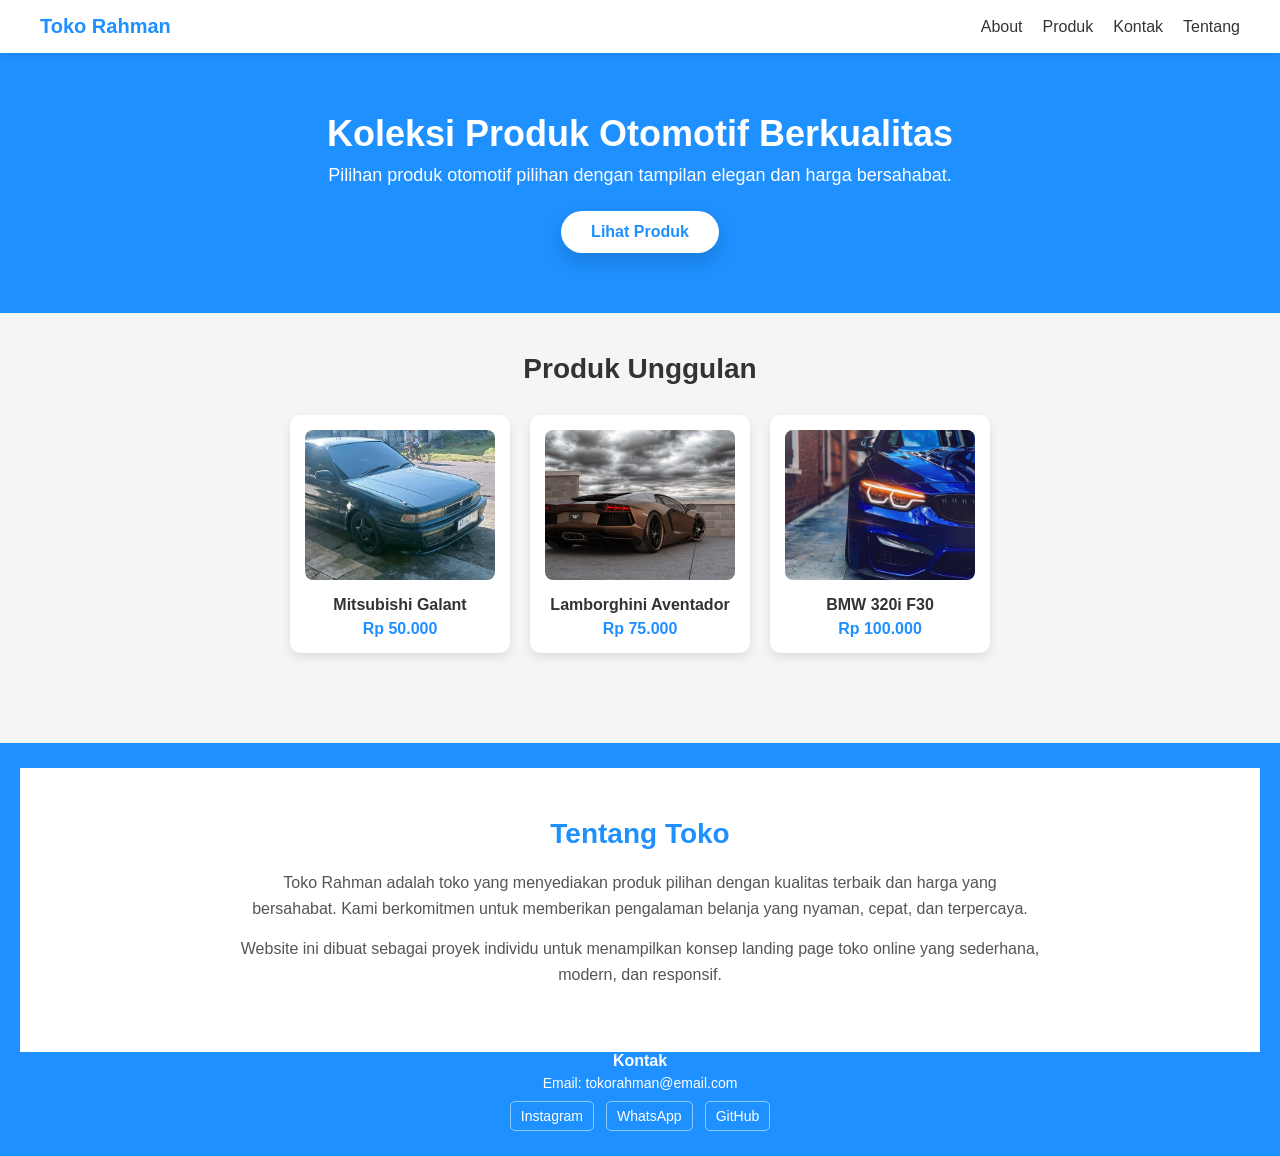
<file: index.html>
<!DOCTYPE html>
<html lang="id">
<head>
  <!-- Meta tags -->
  <meta charset="UTF-8">
  <meta name="viewport" content="width=device-width, initial-scale=1.0">
  <!-- title -->
  <title>Toko Online</title>
  <!-- link css -->
  <link rel="stylesheet" href="css/style.css">
</head>
<body>
  <!-- ================= NAVBAR ================= -->
 <nav class="navbar">
  <div class="logo">Toko Rahman</div>
  <ul class="nav-menu">
    <li><a href="#home">About</a></li>
    <li><a href="#produk">Produk</a></li>
    <li><a href="#kontak">Kontak</a></li>
    <li><a href="#tentang">Tentang</a></li>
  </ul>
</nav>
<!-- ================= HERO ================= -->
    <section class="hero" id="home">
        <h1>Koleksi Produk Otomotif Berkualitas</h1>
        <p>Pilihan produk otomotif pilihan dengan tampilan elegan dan harga bersahabat.</p>
        
        <a href="#produk" class="btn-hero">Lihat Produk</a>
    </section>
    
   <!-- ================= PRODUK ================= -->
<section class="products" id="produk">
  <h2>Produk Unggulan</h2>
  
  <div class="product-list">
    <!-- produk 1 -->
    <div class="product-card">
      <img src="images/galant.jpg" alt="galant">
      <h3>mitsubishi galant</h3>
      <p class="price">Rp 50.000</p>
    </div>
    <!-- produk 2 -->
    <div class="product-card">
      <img src="images/aventador.jpg" alt="aventador">
      <h3>Lamborghini aventador</h3>
      <p class="price">Rp 75.000</p>
    </div>
    <!-- produk 3 -->
    <div class="product-card">
      <img src="images/bmw320.webp" alt="BMW 320i F30">
      <h3>BMW 320i F30</h3>
      <p class="price">Rp 100.000</p>
    </div>
  </div>
</section>
<!-- ================= FOOTER ================= -->
<footer class="footer" id="kontak">
  
  <!-- ================= TENTANG TOKO ================= -->
  <section class="about" id="tentang">
    <div class="about-container">
      <h2>Tentang Toko</h2>
      <p>
        Toko Rahman adalah toko yang menyediakan produk pilihan dengan kualitas terbaik
        dan harga yang bersahabat. Kami berkomitmen untuk memberikan pengalaman belanja
        yang nyaman, cepat, dan terpercaya.
      </p>
      <p>
        Website ini dibuat sebagai proyek individu untuk menampilkan konsep landing page
        toko online yang sederhana, modern, dan responsif.
      </p>
    </div>
  </section>
  <h4>Kontak</h4>
  <p>Email: tokorahman@email.com</p>

  <div class="social-links">
    <a href="#" aria-label="Instagram">Instagram</a>
    <a href="#" aria-label="WhatsApp">WhatsApp</a>
    <a href="#" aria-label="GitHub">GitHub</a>
  </div>
  
</footer>
</body>
</html>
</file>
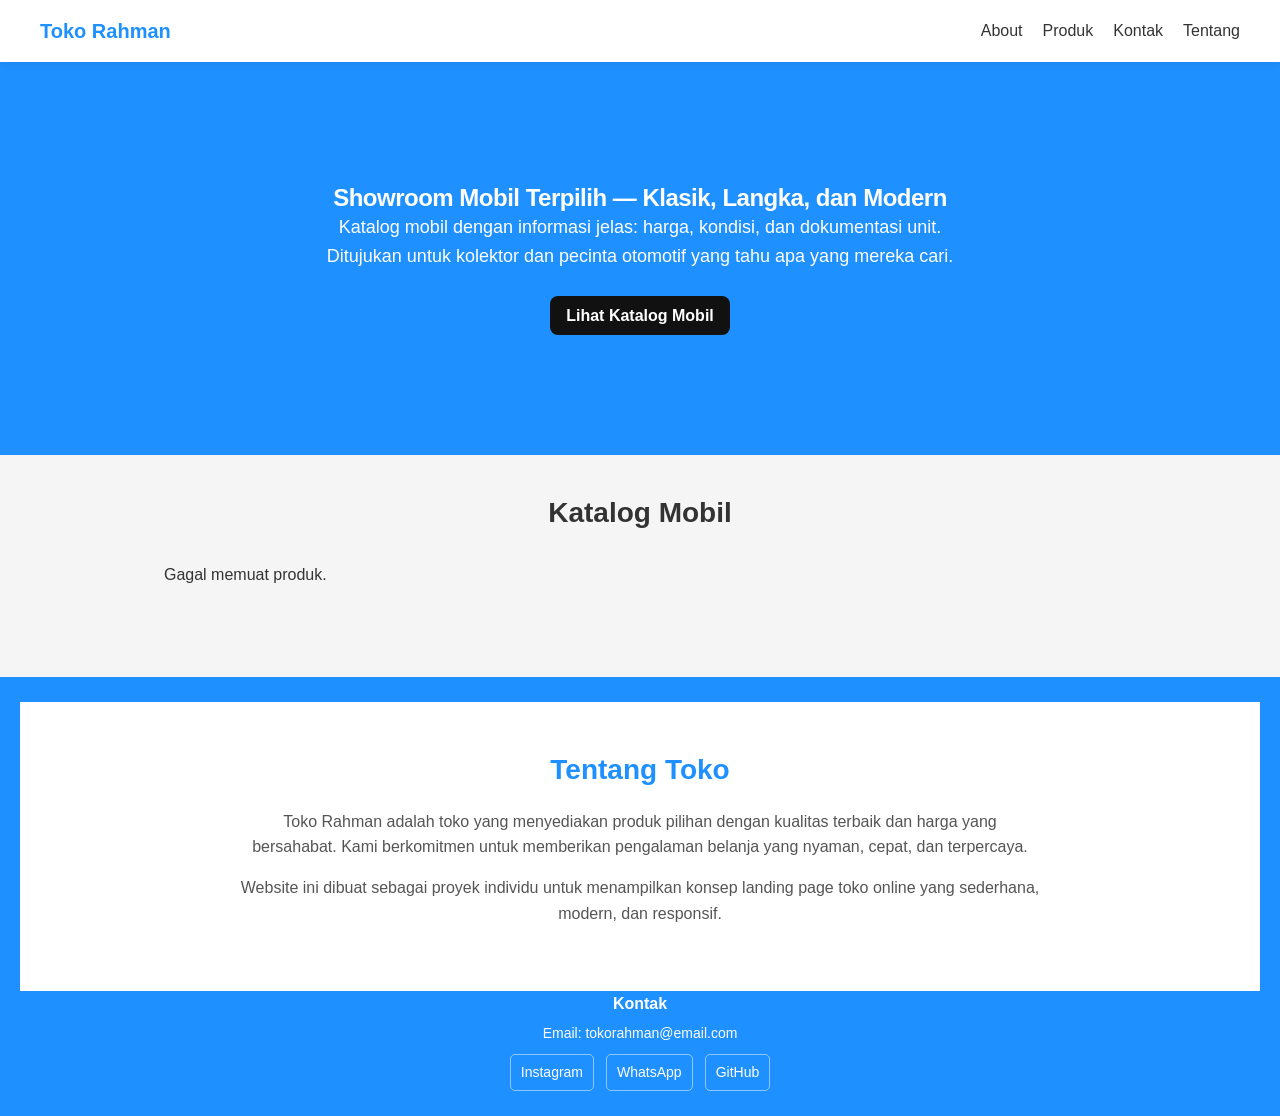
<file: frontend/index.html>
<script>
  fetch('http://localhost:3000/api/products?random=true&limit=3')
    .then(response => response.json())
    .then(products => {
      const productList = document.getElementById('product-list');
      // 🧯 ERROR HANDLING
      if (!products || products.length === 0) {
        productList.innerHTML = `
          <p class="empty-state">
            Saat ini belum ada produk yang tersedia.
          </p>
        `;
        return;
      }
      products.forEach(product => {
        const card = document.createElement('div');
        card.className = 'product-card';

        card.innerHTML = `
          <img src="../images/${product.image}" alt="${product.name}">
          <h3>${product.name}</h3>
          <p class="price">Rp ${product.price.toLocaleString('id-ID')}</p>
          <p class="condition">Kondisi: ${product.condition}</p>
          <a href="product.html?id=${product.id}" class="btn-hero">Lihat Detail</a>
        `;

        productList.appendChild(card);
      });
    })
    .catch(error => {
        
    });
</script>

<!DOCTYPE html>
<html lang="id">
<head>
  <!-- Meta tags -->
  <meta charset="UTF-8">
  <meta name="viewport" content="width=device-width, initial-scale=1.0">
  <!-- title -->
  <title>Toko Online</title>
  <!-- link css -->
  <link rel="stylesheet" href="css/style.css">
</head>
<body>
  <!-- ================= NAVBAR ================= -->
 <nav class="navbar">
  <div class="logo">Toko Rahman</div>
  <ul class="nav-menu">
    <li><a href="#home">About</a></li>
    <li><a href="#produk">Produk</a></li>
    <li><a href="#kontak">Kontak</a></li>
    <li><a href="#tentang">Tentang</a></li>
  </ul>
</nav>
<!-- ================= HERO ================= -->
    <section class="hero" id="home">
        <h1>Showroom Mobil Terpilih — Klasik, Langka, dan Modern</h1>
        <p>Katalog mobil dengan informasi jelas: harga, kondisi, dan dokumentasi unit.</p>
        <p>Ditujukan untuk kolektor dan pecinta otomotif yang tahu apa yang mereka cari.</p>
        
        <a href="#produk" class="btn btn-hero">Lihat Katalog Mobil</a>
    </section>
    
   <!-- ================= PRODUK ================= -->
<section id="produk" class="products">
  <div class="container">
    <h2>Katalog Mobil</h2>

    <div id="product-list" class="product-grid">
      <!-- product card akan di-generate dari JS -->
    </div>
  </div>
</section>
<!-- ================= FOOTER ================= -->
<footer class="footer" id="kontak">
  
  <!-- ================= TENTANG TOKO ================= -->
  <section class="about" id="tentang">
    <div class="about-container">
      <h2>Tentang Toko</h2>
      <p>
        Toko Rahman adalah toko yang menyediakan produk pilihan dengan kualitas terbaik
        dan harga yang bersahabat. Kami berkomitmen untuk memberikan pengalaman belanja
        yang nyaman, cepat, dan terpercaya.
      </p>
      <p>
        Website ini dibuat sebagai proyek individu untuk menampilkan konsep landing page
        toko online yang sederhana, modern, dan responsif.
      </p>
    </div>
  </section>
  <h4>Kontak</h4>
  <p>Email: tokorahman@email.com</p>

  <div class="social-links">
    <a href="#" aria-label="Instagram">Instagram</a>
    <a href="#" aria-label="WhatsApp">WhatsApp</a>
    <a href="#" aria-label="GitHub">GitHub</a>
  </div>
  
</footer>
</body>

</html>
<script>
  const API_URL = 'http://localhost:3000/api/products';

  async function loadProducts() {
    try {
      const response = await fetch(API_URL);
      const products = await response.json();

      const container = document.getElementById('product-list');
      container.innerHTML = '';

      if (products.length === 0) {
        container.innerHTML = '<p>Produk belum tersedia.</p>';
        return;
      }

      products.forEach(product => {
        const card = document.createElement('div');
        card.className = 'product-card';

        card.innerHTML = `
          <img src="${product.image_url}" alt="${product.name}">
          <h3>${product.name}</h3>
          <p class="price">Rp ${product.price.toLocaleString('id-ID')}</p>
          <a href="#" class="btn-primary">Lihat Detail</a>
        `;

        container.appendChild(card);
      });

    } catch (error) {
      console.error('Error fetching products:', error);
      document.getElementById('product-list').innerHTML =
        '<p>Gagal memuat produk.</p>';
    }
  }

  loadProducts();
</script>
</file>
<file: css/style.css>
html {
  scroll-behavior: smooth;
}
/* ================= RESET & GLOBAL ================= */
* {
  margin: 0;
  padding: 0;
  box-sizing: border-box;
  font-family: Arial, sans-serif;
}

/* Body */
body {
  background-color: #f5f5f5;
  color: #333;
}

/* ================= HERO ================= */
.hero {
  background-color: #1e90ff;
  color: white;
  padding: 60px 20px;
  text-align: center;
}

.hero h1 {
  font-size: 36px;
  margin-bottom: 10px;
}

.hero p {
  font-size: 18px;
}

/* ================= PRODUK ================= */
.products {
  padding: 40px 20px;
  text-align: center;
}

.products h2 {
  font-size: 28px;
  margin-bottom: 30px;
}

/* Grid produk */
.product-list {
  display: flex;
  gap: 20px;
  justify-content: center;
  flex-wrap: wrap;
}

/* Card produk */
.product-card {
  background: white;
  width: 220px;
  padding: 15px;
  border-radius: 10px;
  box-shadow: 0 4px 10px rgba(0,0,0,0.1);
  transition: all 0.3s ease;
}

.product-card img {
  width: 100%;
  border-radius: 8px;
}

.product-card h3 {
  margin: 10px 0 5px;
}

.price {
  color: #1e90ff;
  font-weight: bold;
}
/* Bikin tinggi gambar konsisten */
.product-card img {
  width: 100%;
  height: 150px;
  object-fit: cover;
  border-radius: 8px;
  transition: transform 0.3s ease;
}

.product-card:hover img {
  transform: scale(1.05);
}

/* Rapihin teks produk */
.product-card h3 {
  font-size: 16px;
  margin: 12px 0 6px;
  text-transform: capitalize;
}

/* ================= NAVBAR ================= */
.navbar {
  position: sticky;
  top: 0;
  background: white;
  display: flex;
  justify-content: space-between;
  align-items: center;
  padding: 15px 40px;
  box-shadow: 0 2px 8px rgba(0,0,0,0.08);
  z-index: 100;
}

.logo {
  font-size: 20px;
  font-weight: bold;
  color: #1e90ff;
}

.nav-menu {
  position: relative;
  list-style: none;
  display: flex;
  gap: 20px;
}
/* Navbar hover effect */
.nav-menu a {
  position: relative;
  text-decoration: none;
  color: #333;
  font-weight: 500;
}

.nav-menu a::after {
  content: "";
  position: absolute;
  left: 0;
  bottom: -5px;
  width: 0;
  height: 2px;
  background: #1e90ff;
  transition: width 0.3s ease;
}

.nav-menu a:hover::after {
  width: 100%;
}

.nav-menu a:hover {
  color: #1e90ff;
}

/*Hover effect card*/
.product-card:hover {
  transform: translateY(-8px);
  box-shadow: 0 12px 25px rgba(0,0,0,0.15);
}

/* ================= RESPONSIVE MOBILE================= */
@media (max-width: 768px) {

  /* Navbar */
  .navbar {
    flex-direction: column;
    align-items: flex-start;
    padding: 15px 20px;
  }

  .nav-menu {
    width: 100%;
    justify-content: space-around;
    margin-top: 10px;
  }

  /* Hero */
  .hero h1 {
    font-size: 28px;
  }

  .hero p {
    font-size: 16px;
  }

  /* Produk */
  .product-list {
    flex-direction: column;
    align-items: center;
  }

  .product-card {
    width: 90%;
    max-width: 320px;
  }

  
}

/* ================= FOOTER ================= */
.footer {
  background: #1e90ff;
  color: white;
  text-align: center;
  padding: 25px 20px;
  margin-top: 50px;
}

.footer p {
  font-size: 14px;
  margin: 5px 0;
}

/* ================= TENTANG TOKO ================= */
.about {
  background: white;
  padding: 50px 20px;
}

.about-container {
  max-width: 800px;
  margin: 0 auto;
  text-align: center;
}

.about h2 {
  font-size: 28px;
  margin-bottom: 20px;
  color: #1e90ff;
}

.about p {
  font-size: 16px;
  line-height: 1.6;
  margin-bottom: 15px;
  color: #555;
}

/* Social Links */
.social-links {
  display: flex;
  gap: 12px;
  margin-top: 10px;
}

.social-links a {
  color: white;
  text-decoration: none;
  font-size: 14px;
  padding: 6px 10px;
  border: 1px solid rgba(255,255,255,0.5);
  border-radius: 5px;
  transition: all 0.3s ease;
}

.social-links a:hover {
  background: white;
  color: #1e90ff;
}

.social-links {
  justify-content: center;
  flex-wrap: wrap;
}
/* ================= HERO BUTTON ================= */
.btn-hero {
  display: inline-block;
  margin-top: 25px;
  padding: 12px 30px;
  background: white;
  color: #1e90ff;
  text-decoration: none;
  font-weight: bold;
  border-radius: 30px;
  transition: all 0.3s ease;
  box-shadow: 0 8px 20px rgba(0,0,0,0.15);
}

.btn-hero:hover {
  background: #f1f1f1;
  transform: translateY(-3px);
  box-shadow: 0 12px 25px rgba(0,0,0,0.25);
  
}

.btn-hero:active {
  transform: scale(0.96);
}

/*smooth scroll*/
html {
  scroll-behavior: smooth;
}
</file>
<file: frontend/css/style.css>
html {
  scroll-behavior: smooth;
}
/* ================= RESET & GLOBAL ================= */
* {
  margin: 0;
  padding: 0;
  box-sizing: border-box;
  font-family: Arial, sans-serif;
}

/* Body */
body {
  background-color: #f5f5f5;
  color: #333;
  line-height: 1.6;
}

h1, h2, h3 {
  line-height: 1.3;
}

/* ================= HERO ================= */
.hero {
  background-color: #1e90ff;
  color: white;
  padding: 120px 0px;
  text-align: center;
}

.hero h1 {
  /*font-size: 36px;
  margin-bottom: 10px;*/
   font-weight: 700;
  letter-spacing: -0.5px;
}

.hero p {
  font-size: 18px;
}

/* ================= PRODUK ================= */
.products {
  padding: 40px 20px;
  text-align: center;
}

.products h2 {
  font-size: 28px;
  margin-bottom: 30px;
}

/* Grid produk */
.product-list {
  display: flex;
  gap: 20px;
  justify-content: center;
  flex-wrap: wrap;
}

/* Card produk */
.product-card {
  background: white;
  width: 220px;
  padding: 15px;
  border-radius: 10px;
  box-shadow: 0 4px 10px rgba(0,0,0,0.1);
  transition: all 0.3s ease;
  cursor: pointer;
}

.product-card img {
  width: 100%;
  border-radius: 8px;
}

.product-card h3 {
  margin: 10px 0 5px;
}

.product-grid {
  display: grid;
  grid-template-columns: repeat(3, 1fr);
  gap: 24px;
}

.price {
  font-weight: 600;
  color: #111;
  margin-top: 4px;
}
/* Bikin tinggi gambar konsisten */
.product-card img {
  width: 100%;
  display: block;
  height: 150px;
  object-fit: cover;
  border-radius: 8px;
  transition: transform 0.4s ease;
}

.product-card:hover img {
  transform: scale(1.05);
}

/* Rapihin teks produk */
.product-card h3 {
  font-size: 16px;
  margin: 12px 0 6px;
  text-transform: capitalize;
}

/* ================= NAVBAR ================= */
.navbar {
  position: sticky;
  top: 0;
  background: white;
  display: flex;
  justify-content: space-between;
  align-items: center;
  padding: 15px 40px;
  box-shadow: 0 2px 8px rgba(0,0,0,0.08);
  z-index: 100;
}

.logo {
  font-size: 20px;
  font-weight: bold;
  color: #1e90ff;
}

.nav-menu {
  position: relative;
  list-style: none;
  display: flex;
  gap: 20px;
}
/* Navbar hover effect */
.nav-menu a {
  position: relative;
  text-decoration: none;
  color: #333;
  font-weight: 500;
}

.nav-menu a::after {
  content: "";
  position: absolute;
  left: 0;
  bottom: -5px;
  width: 0;
  height: 2px;
  background: #1e90ff;
  transition: width 0.3s ease;
}

.nav-menu a:hover::after {
  width: 100%;
}

.nav-menu a:hover {
  color: #1e90ff;
}

/*Hover effect card*/
.product-card:hover {
  transform: translateY(-8px);
  box-shadow: 0 12px 25px rgba(0,0,0,0.15);
}

/* ================= RESPONSIVE MOBILE================= */
@media (max-width: 768px) {

  /* Navbar */
  .navbar {
    flex-direction: column;
    align-items: flex-start;
    padding: 15px 20px;
  }

  .nav-menu {
    width: 100%;
    justify-content: space-around;
    margin-top: 10px;
  }

  /* Hero */
  .hero h1 {
    font-size: 28px;
  }

  .hero p {
    font-size: 16px;
  }

  /* Produk */
  .product-list {
    flex-direction: column;
    align-items: center;
  }

  .product-card {
    width: 90%;
    max-width: 320px;
  }

  section {
    padding: 60px 0;
  }
  
}

@media (max-width: 992px) {
  .product-grid {
    grid-template-columns: repeat(2, 1fr);
  }
}

@media (max-width: 576px) {
  .product-grid {
    grid-template-columns: 1fr;
  }
}

/* ================= FOOTER ================= */
.footer {
  background: #1e90ff;
  color: white;
  text-align: center;
  padding: 25px 20px;
  margin-top: 50px;
}

.footer p {
  font-size: 14px;
  margin: 5px 0;
}

/* ================= TENTANG TOKO ================= */
.about {
  background: white;
  padding: 50px 20px;
}

.about-container {
  max-width: 800px;
  margin: 0 auto;
  text-align: center;
}

.about h2 {
  font-size: 28px;
  margin-bottom: 20px;
  color: #1e90ff;
}

.about p {
  font-size: 16px;
  line-height: 1.6;
  margin-bottom: 15px;
  color: #555;
}

/* Social Links */
.social-links {
  display: flex;
  gap: 12px;
  margin-top: 10px;
}

.social-links a {
  color: white;
  text-decoration: none;
  font-size: 14px;
  padding: 6px 10px;
  border: 1px solid rgba(255,255,255,0.5);
  border-radius: 5px;
  transition: all 0.3s ease;
}

.social-links a:hover {
  background: white;
  color: #1e90ff;
}

.social-links {
  justify-content: center;
  flex-wrap: wrap;
}
/* ================= HERO BUTTON ================= */
.btn {
  display: inline-block;
  text-decoration: none;
  border-radius: 8px;
  transition: all 0.3s ease;
}

.btn-hero {
  padding: 7px 16px;
  margin-top: 25px;
  font-weight: 600;
  background: #111;
  color: #fff;
}

.btn-hero:hover {
  background-color: #000;
  transform: translateY(-2px);
}

.btn-hero:active {
  transform: scale(0.96);
}

/*smooth scroll*/
html {
  scroll-behavior: smooth;
}

.container {
  max-width: 1200px;
  margin: 0 auto;
  padding: 0 20px;
}

section {
  padding: 80px 0;
}

.product-detail {
  display: grid;
  grid-template-columns: 1fr 1fr;
  gap: 40px;
  margin-top: 40px;
}

.product-gallery img {
  width: 100%;
  border-radius: 10px;
}

.thumbnail-list {
  display: flex;
  gap: 10px;
  margin-top: 10px;
}

.thumbnail-list img {
  width: 70px;
  height: 70px;
  object-fit: cover;
  cursor: pointer;
  border-radius: 6px;
}

.product-price {
  font-size: 1.5rem;
  font-weight: 600;
  margin: 10px 0;
}

.progress {
  background: #eee;
  border-radius: 8px;
  overflow: hidden;
  margin-top: 5px;
}

.progress-bar {
  background: #111;
  color: #fff;
  font-size: 12px;
  padding: 4px 8px;
}

.error-message {
  text-align: center;
  margin-top: 80px;
}

.error-message h2 {
  font-size: 1.8rem;
  margin-bottom: 10px;
}

.error-message p {
  color: #666;
  margin-bottom: 20px;
}
</file>
